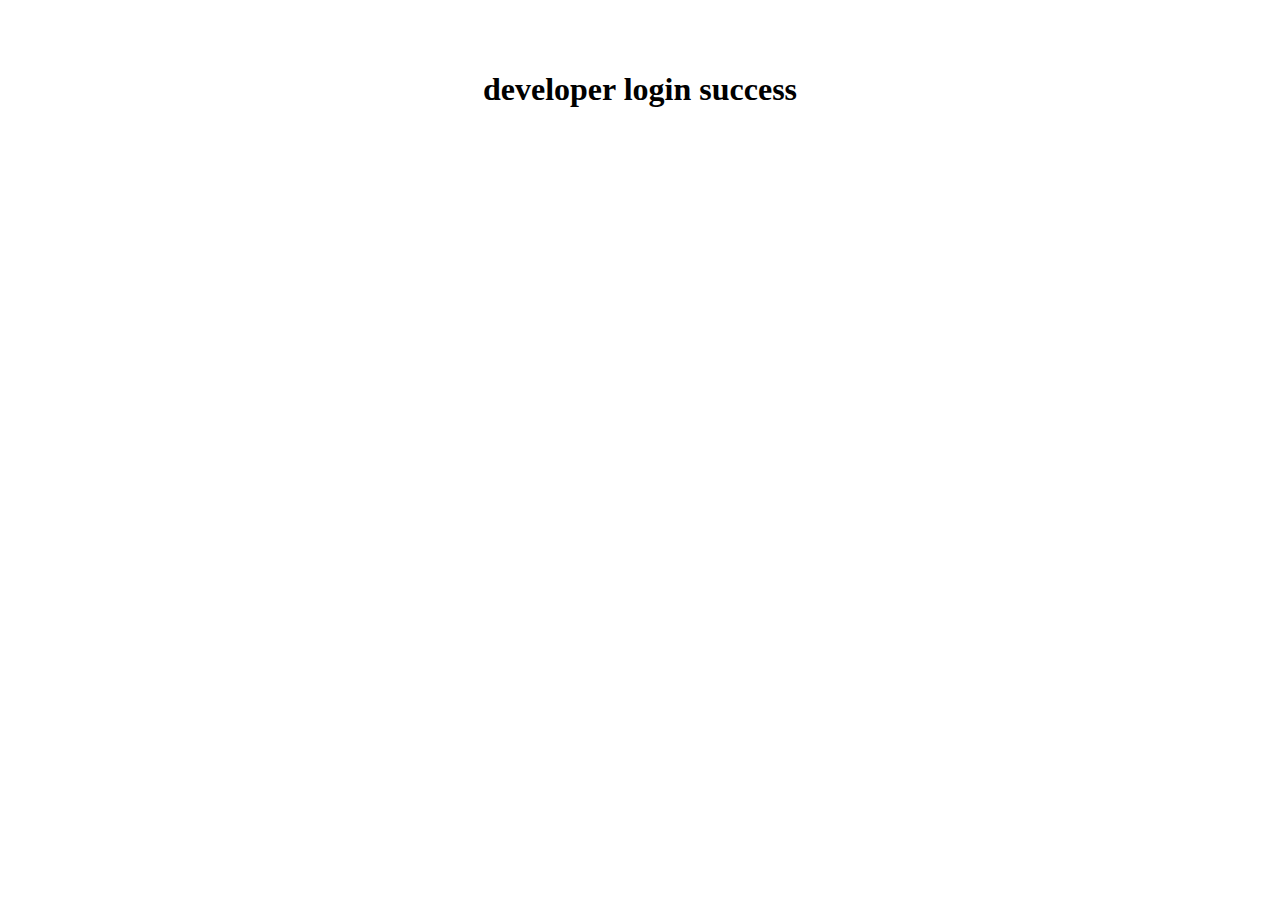
<file: src/main/webapp/developerloginsuccessful.html>
<!DOCTYPE html>
<html>
<head>
<meta charset="ISO-8859-1">
<title>Insert title here</title>
</head>
<body>
<h1 style="text-align: center;padding-top: 50px">developer login success</h1>

</body>
</html>
</file>
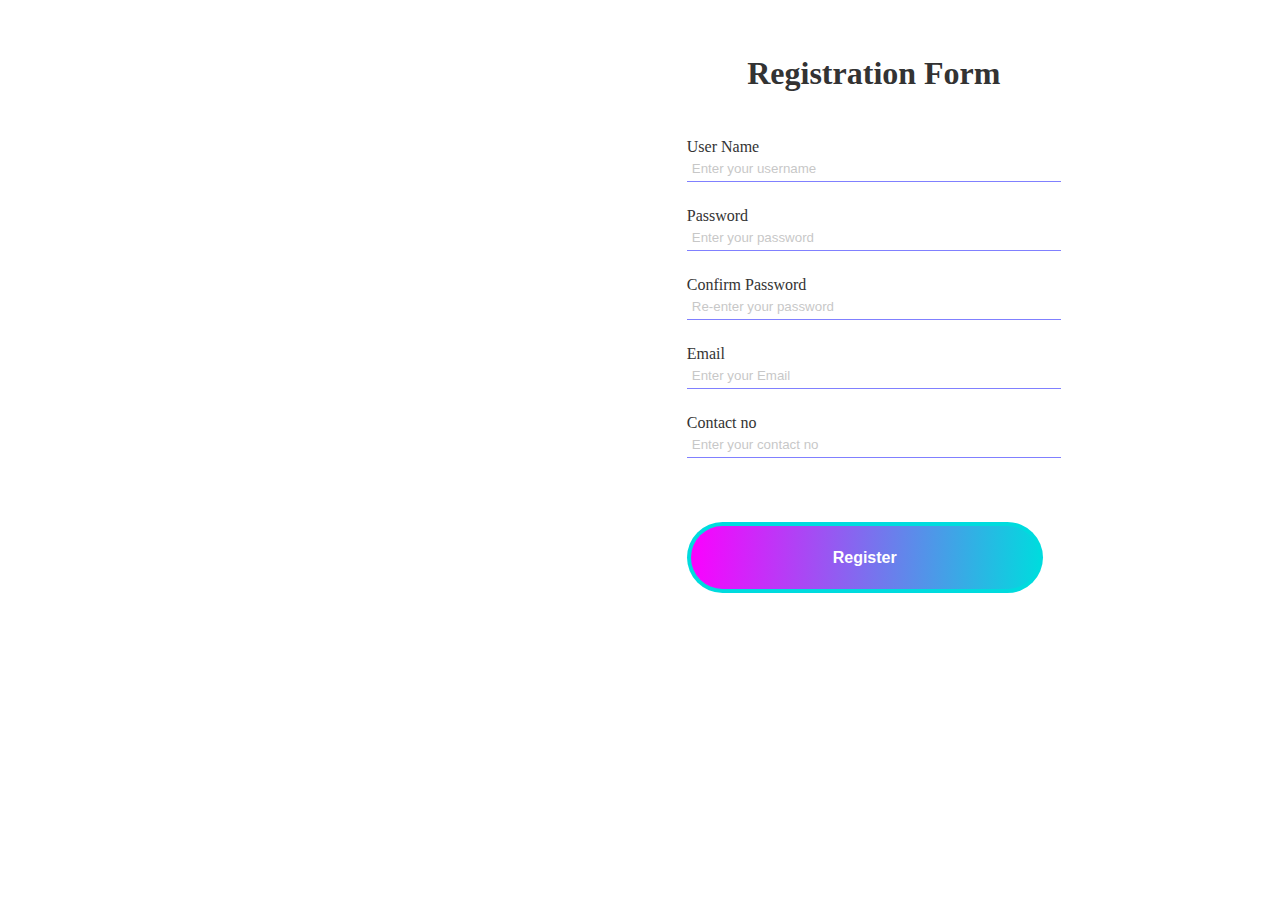
<file: src/main/webapp/RegistrationPage.html>
<!DOCTYPE html>
<html>
<head>
<title>Registration Page</title>
<meta charset="UTF-8">
<meta name="viewport" content="width=device-width, initial-scale=1">

<script>
	function fieldsValidate(event) {
		var name = document.forms.RegForm.userName.value;
		var email = document.forms.RegForm.email.value;
		var phone = document.forms.RegForm.phoneno.value;
		var password = document.forms.RegForm.passWord.value;
		var cpassword = document.forms.RegForm.cpassWord.value;


		var regEmail = /^\w+([\.-]?\w+)*@\w+([\.-]?\w+)*(\.\w{2,3})+$/g; //Javascript reGex for Email Validation.
		var regPhone = /^\d{10}$/; // Javascript reGex for Phone Number validation.
		var regPass = /^(?=.*\d)(?=.*[a-z])(?=.*[A-Z])(?=.*[^a-zA-Z0-9])(?!.*\s).{8,20}$/;

		if (name == "" || !name.match(/\w/)) {
			event.preventDefault();
			window.alert("UserName cannot be blank.");
			name.focus();
		}
		

		if (email == "" || !regEmail.test(email)) {
			event.preventDefault();
			window.alert("Please enter a valid e-mail address.");
			email.focus();
		}

		if (password == "" || !regPass.test(password)) {
			event.preventDefault();
			alert("Please follow Password rules \nDigit must occur at least once. \nLower case alphabet must occur at least once. \nUpper case alphabet that must occur at least once. \nSpecial character that must occur at least once. \nSpaces are not allowed in the Password. \nAt least 8 characters and at most 20 characters.");
			password.focus();
		}
		
		if (password !=cpassword ) {
			event.preventDefault();
			alert("Password & Confirm password not matching");
			password.focus();
		}


		if (phone == "" || !regPhone.test(phone)) {
			event.preventDefault();
			alert("Please enter valid phone number.");
			phone.focus();
		}

		return true;
	}
</script>

<style>
body {
	background-size: cover;
	background-repeat: no-repeat;
	background-attachment: fixed;
	font-family: HelveticaNeue-Light;
	color: #333333;
	/* background-color: rgb(0, 0, 0, 0.3); */
}

.form {
	justify-content: center;
	align-items: center;
	margin: 10%;
}

.container {
	padding: 2% 13%;
	display: flex;
	background-size: cover;
	/* background-color: #FFF;
 */	margin: auto;
	
}

.box{
	flex: 1;
    
	/* background-color: rgb(202, 254, 255); */
	/* max-width: 500px;
	margin: auto;
	height: auto;
	border-radius: 12px;
	padding: 5px; */
}

.box:first-child {
    margin-right: 0px;
    background-color:#fff;
/*     background-color: black;
 */    background-image:
		url("https://img.freepik.com/free-vector/sign-page-abstract-concept-illustration_335657-2242.jpg?w=740&t=st=1659611460~exp=1659612060~hmac=72f21d210d881c5edb10fa53e56195ea57be6cbbcb62e5e232c4a746da83ad99");
		background-position: center;
		background-size: cover;
} 

::-webkit-input-placeholder { /* WebKit browsers */
	opacity: 0.4 !important;
}

.techno {
	font-family: HelveticaNeue-Light;
	font-weight: bold;
	text-align: center;
}

.ptag {
	font-size: medium;
	font-family: serif;
}

/* CSS */
.button-77 {
	background-clip: padding-box;
	background-color: initial;
	background-image: none;
	border-style: none;
	box-sizing: border-box;
	color: #fff;
	cursor: pointer;
	padding: 7% 39%;
	font-family: Eina01, sans-serif;
	font-size: 16px;
	font-weight: 800;
	min-height: 50px;
	outline: none;
	overflow: visible;
	margin-left: auto;
	pointer-events: auto;
	position: relative;
	text-align: center;
	text-decoration: none;
	text-transform: none;
	user-select: none;
	-webkit-user-select: none;
	touch-action: manipulation;
	vertical-align: middle;
	word-break: keep-all;
	z-index: 0;
}

@media ( max-width : 768px) {
	.button-77 {
		padding: 15px 100px;
	}
}

.button-77:before, .button-77:after {
	border-radius: 80px;
}

.button-77:before {
	background-color: #00dbde;
	content: "";
	display: block;
	height: 100%;
	left: 0;
	overflow: hidden;
	position: absolute;
	top: 0;
	width: 100%;
	z-index: -2;
}

.button-77:after {
	background-color: initial;
	background-image: linear-gradient(92.83deg, #fc00ff 0, #00dbde 100%);
	bottom: 4px;
	content: "";
	display: block;
	left: 4px;
	overflow: hidden;
	position: absolute;
	right: 4px;
	top: 4px;
	transition: all 100ms ease-out;
	z-index: -1;
}

.button-77:hover:not(:disabled):after {
	bottom: 0;
	left: 0;
	right: 0;
	top: 0;
	transition-timing-function: ease-in;
}

.button-77:active:not(:disabled) {
	color: #ccc;
}

.button-77:active:not(:disabled):after {
	background-image: linear-gradient(0deg, rgba(0, 0, 0, .2),
		rgba(0, 0, 0, .2)), linear-gradient(92.83deg, #00dbde 0, #00dbde 100%);
	bottom: 4px;
	left: 4px;
	right: 4px;
	top: 4px;
}

.button-77:disabled {
	cursor: default;
	opacity: .24;
}

.label {
	text-align: left;
	margin-bottom: 40px;
}

.input100 {
	/* background-color: rgb(128, 128, 255); */
	border: 1px solid rgb(128, 128, 255);
	float: left;
	margin: auto;
	margin-bottom: 25px;
	width: 400px;
	padding: 5px;
	border-top: 0px;
	border-left: 0px;
	border-right: 0px;
	width: -webkit-fill-available;
}

.forgot-pass {
	text-align: right;
}

</style>


</head>
<body>

	<div class="container">
		 <div class="box"> 
			
		</div>
		<div class="box">
			<h1 class="techno">Registration Form</h1>
			<form class="form" name="RegForm"
				onsubmit="return fieldsValidate(event)" action="register"
				method="post">

				<label for="userName">User Name</label> <br> 
				<input
					class="input100" type="text" name="userName" id="userName"
					placeholder="Enter your username" > <br> <br> 
					<label
					for="pass">Password</label> <br> <input class="input100"
					type="password" name="passWord" id="pass"
					placeholder="Enter your password"> <br> <br> 
					
					<label
					for="pass">Confirm Password</label> <br> <input class="input100"
					type="password" name="cpassWord" id="cpass"
					placeholder="Re-enter your password"> <br> <br>
					
					<label
					for="email">Email</label> <br> <input class="input100"
					type="email" name="email" id="email" placeholder="Enter your Email">

				<br> <br> <label for="phone">Contact no</label> <br>
				<input class="input100" type="number" name="phoneno" id="phone"
					placeholder="Enter your contact no"> <br> <br> <br>



				<br>
				<br>
				<button class="button-77">Register</button>

			</form>
		</div>
	</div>

</body>
</html>
</file>
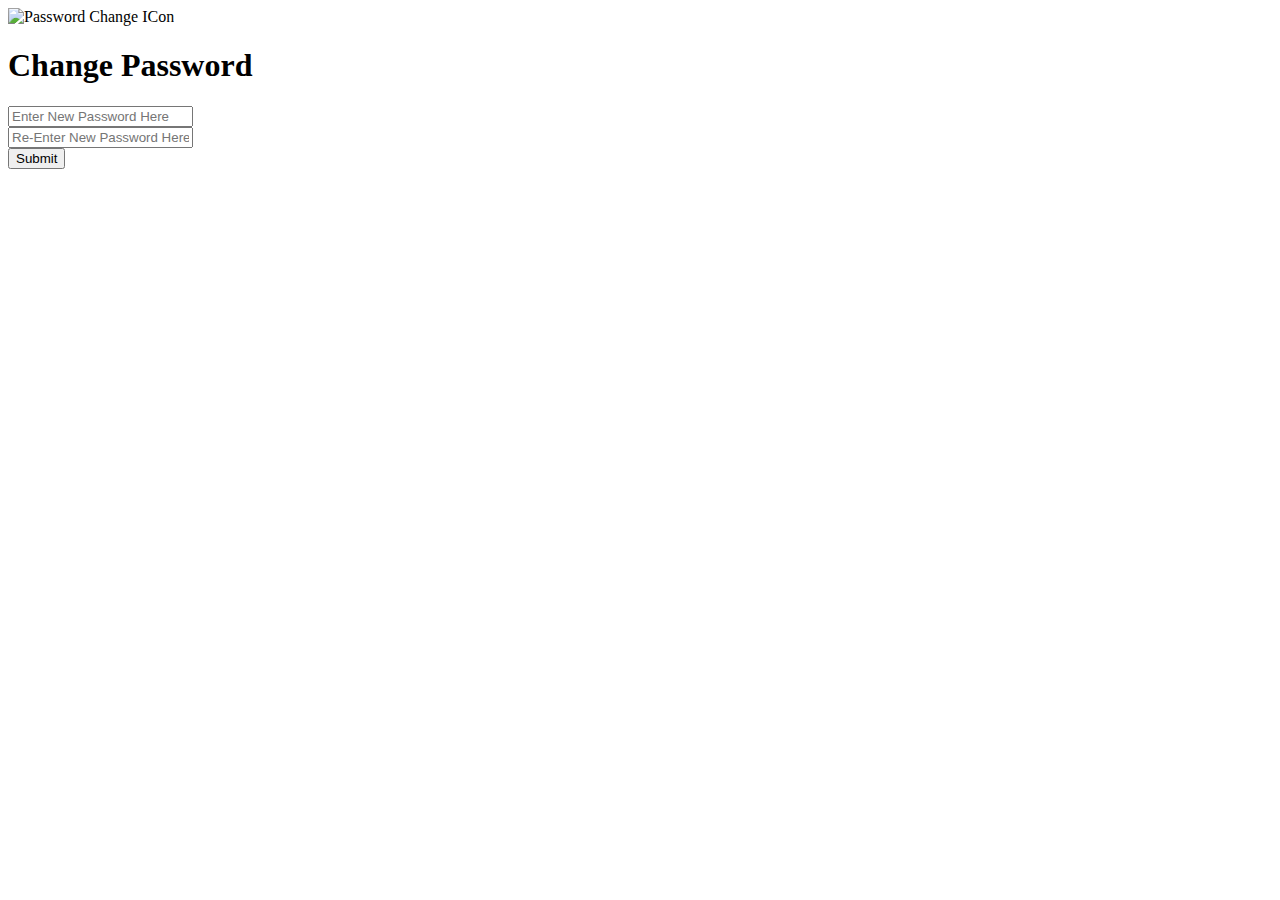
<file: target/classes/templates/changePassword.html>
<!doctype html>
<html lang="en" xmlns:th="http://www.thymeleaf.org"
	th:replace="normal/Base::layout(~{::section})">
<head>
<meta charset="UTF-8" />
<title>Document</title>
</head>
<body>
	<section>
		<div class="">
			<div class="card">
				<div class="card-body">

					<div class="text-center">
						<img th:src="@{../../img/password.png}" height="300px"
							alt="Password Change ICon" />
					</div>

					<h1 class="text-center">Change Password</h1>

					<!-- session Message -->

					<div th:if="${session.message}"
						th:classappend="${session.message.type}" class="alert">
						<p class="text-center" th:text="${session.message.content}"></p>
						<th:block th:text="${#session.removeAttribute('message')}"></th:block>
					</div>



					<form th:action="@{/user/saveChangePassword}" method="post">

						<!-- Old Password -->
						<!-- <div class="input-group pr-5 pl-5">
								<div class="input-group-prepend">
									<div class="input-group-text">
									<i class="fa fa-key"></i>
									</div>
								</div>
								<input type="password" placeholder="Enter Old Password here"
									name="oldPassword" class="form-control" />
							</div> -->

						<!-- New Password -->
						<div class="input-group mt-2 pr-5 pl-5">
							<div class="input-group-prepend">
								<div class="input-group-text">
									<i class="fa-solid fa-lock"></i>
								</div>
							</div>
							<input type="password" name="password"
								placeholder="Enter New Password Here" class="form-control" />
						</div>

						<!-- Re-enter The new Password -->
						<div class="input-group mt-2 pr-5 pl-5">
							<div class="input-group-prepend">
								<div class="input-group-text">
									<i class="fa-solid fa-rotate-left"></i>
								</div>
							</div>
							<input type="password" name="confirmPassword"
								placeholder="Re-Enter New Password Here" class="form-control" />
						</div>

						<!-- Submit -->

						<div class="container text-center mt-4">
							<button class="btn btn-md btn-success">Submit</button>
						</div>

					</form>
				</div>
			</div>
		</div>

	</section>
</body>
</html>
</file>
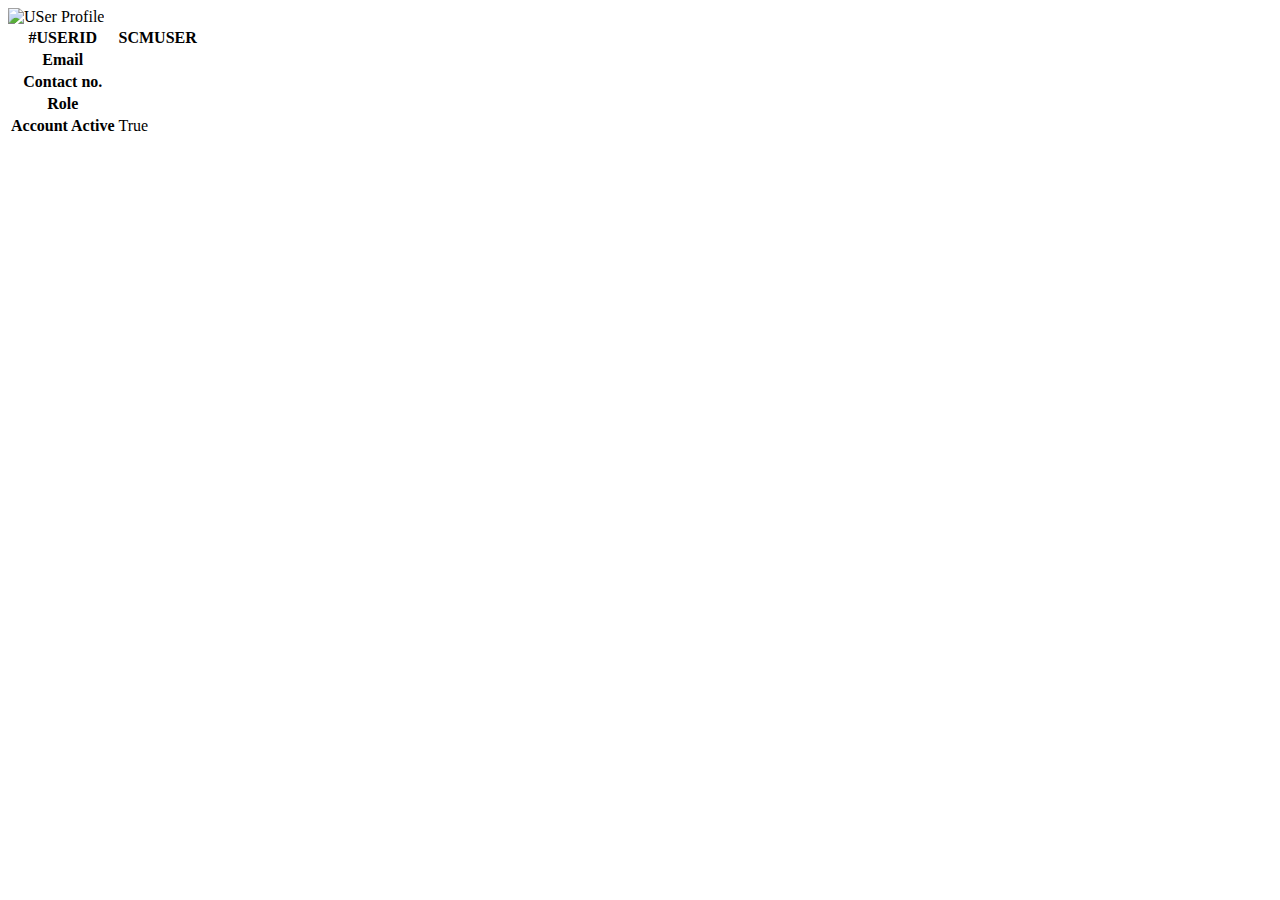
<file: target/classes/templates/profile.html>
<!doctype html>
<html lang="en" xmlns:th="http://www.thymeleaf.org"
	th:replace="normal/Base::layout(~{::section})">
<head>
<meta charset="UTF-8" />
<title>Document</title>
</head>
<body>
	<section>
		<div class="card">
			<div class="card-body">
				<div class="text-center">
					<img th:src="@{../../img/profile.png}" alt="USer Profile" height="300px"/>
				</div>
				
									<table class="table text-center">
						<thead>
							<tr>
								<th scope="col">#USERID</th>
								<th scope="col">SCMUSER<span th:text="${user.id}"></span></th>
							</tr>
						</thead>
						<tbody>
							<tr>
								<th scope="row">Email</th>
								<td><span th:text="${user.email}"></span></td>

							</tr>
							<tr>
								<th scope="row">Contact no.</th>
								<td><span th:text="${user.phone}"></span></td>
							</tr>
							<tr>
								<th scope="row">Role</th>
								<td><span th:text="${user.role}"></span></td>

							</tr>							
							
							<tr>
								<th scope="row">Account Active</th>
								<td><span>True</span></td>
							</tr>
							
						</tbody>
					</table>
			</div>
		</div>
	</section>
</body>
</html>
</file>
